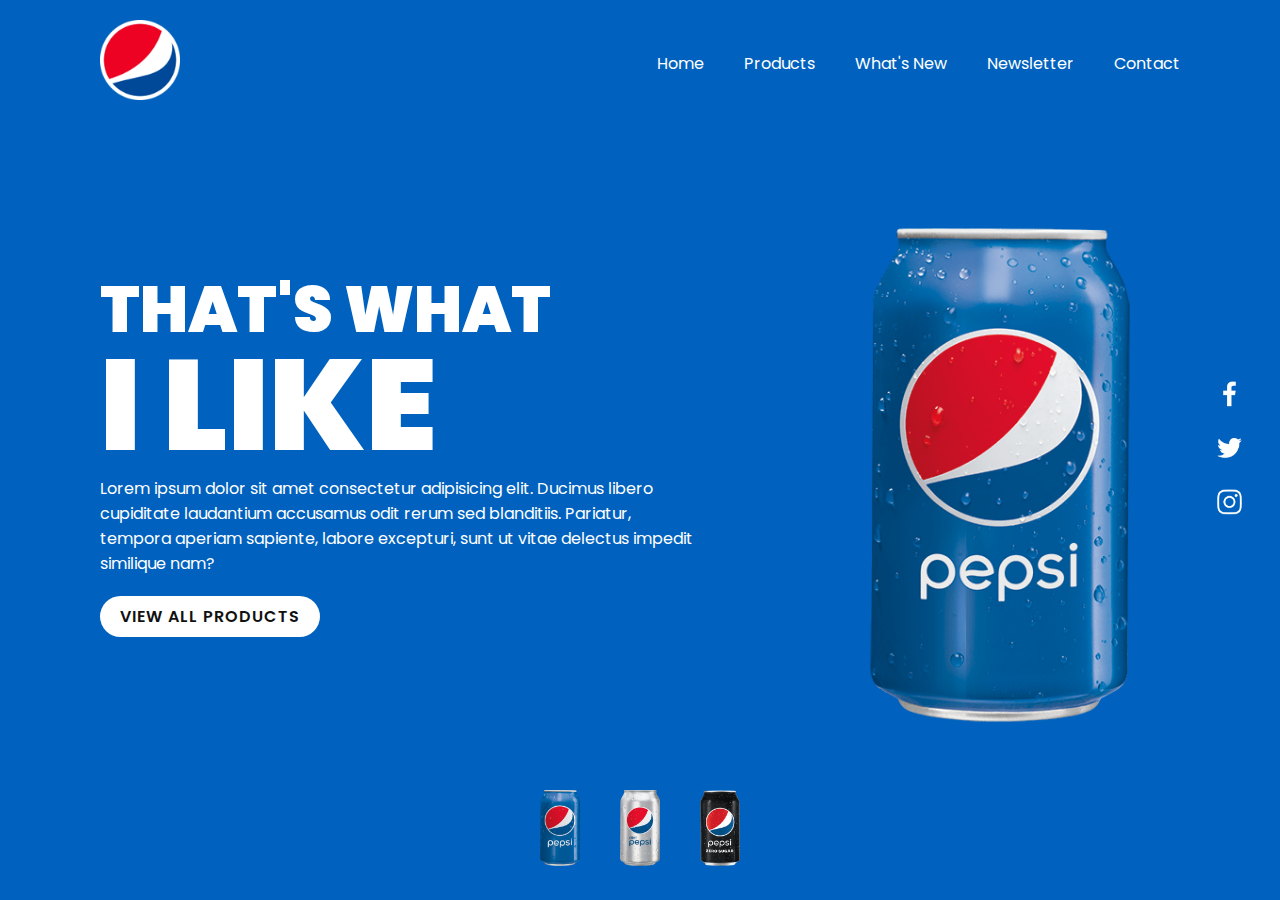
<file: part1/index.html>
<!DOCTYPE html>
<html lang="en">
<head>
    <meta charset="UTF-8">
    <meta http-equiv="X-UA-Compatible" content="IE=edge">
    <meta name="viewport" content="width=device-width, initial-scale=1.0">
    <link rel="stylesheet" href="main.css">
    <title>Document</title>
</head>
<body>
    <section class="sec">
        <header>
            <a href="#"><img src="images/logo.png" class="logo"></a>
            <ul>
                <li><a href="#">Home</a></li>
                <li><a href="#">Products</a></li>
                <li><a href="#">What's New</a></li>
                <li><a href="#">Newsletter</a></li>
                <li><a href="#">Contact</a></li>
            </ul>
        </header>
        <div class="content">
            <div class="textBox">
                <h2>That's What<br><span>I like</span></h2>
                <p>Lorem ipsum dolor sit amet consectetur adipisicing elit. Ducimus libero cupiditate laudantium accusamus odit rerum sed blanditiis. Pariatur, tempora aperiam sapiente, labore excepturi, sunt ut vitae delectus impedit similique nam?</p>
                <a href="#">View All Products</a>
            </div>
            <div class="imgBox">
                <img src="images/pepsi001.png" class="pepsi">
            </div>
        </div>
        <ul class="thumb">
            <li><img src="images/pepsi001.png" onclick="imgSlider('images/pepsi001.png')"></li>
            <li><img src="images/pepsi002.png" onclick="imgSlider('images/pepsi002.png')"></li>
            <li><img src="images/pepsi003.png" onclick="imgSlider('images/pepsi003.png')"></li>
        </ul>
        <ul class="sci">
            <li><a href="#"><img src="images/facebook.png"></a></li>
            <li><a href="#"><img src="images/twitter.png"></a></li>
            <li><a href="#"><img src="images/instagram.png"></a></li>
        </ul>
    </section>
    <script type="text/javascript">
        function imgSlider(anything){
            document.querySelector('.pepsi').src = anything;
        }
    </script>
</body>
</html>
</file>
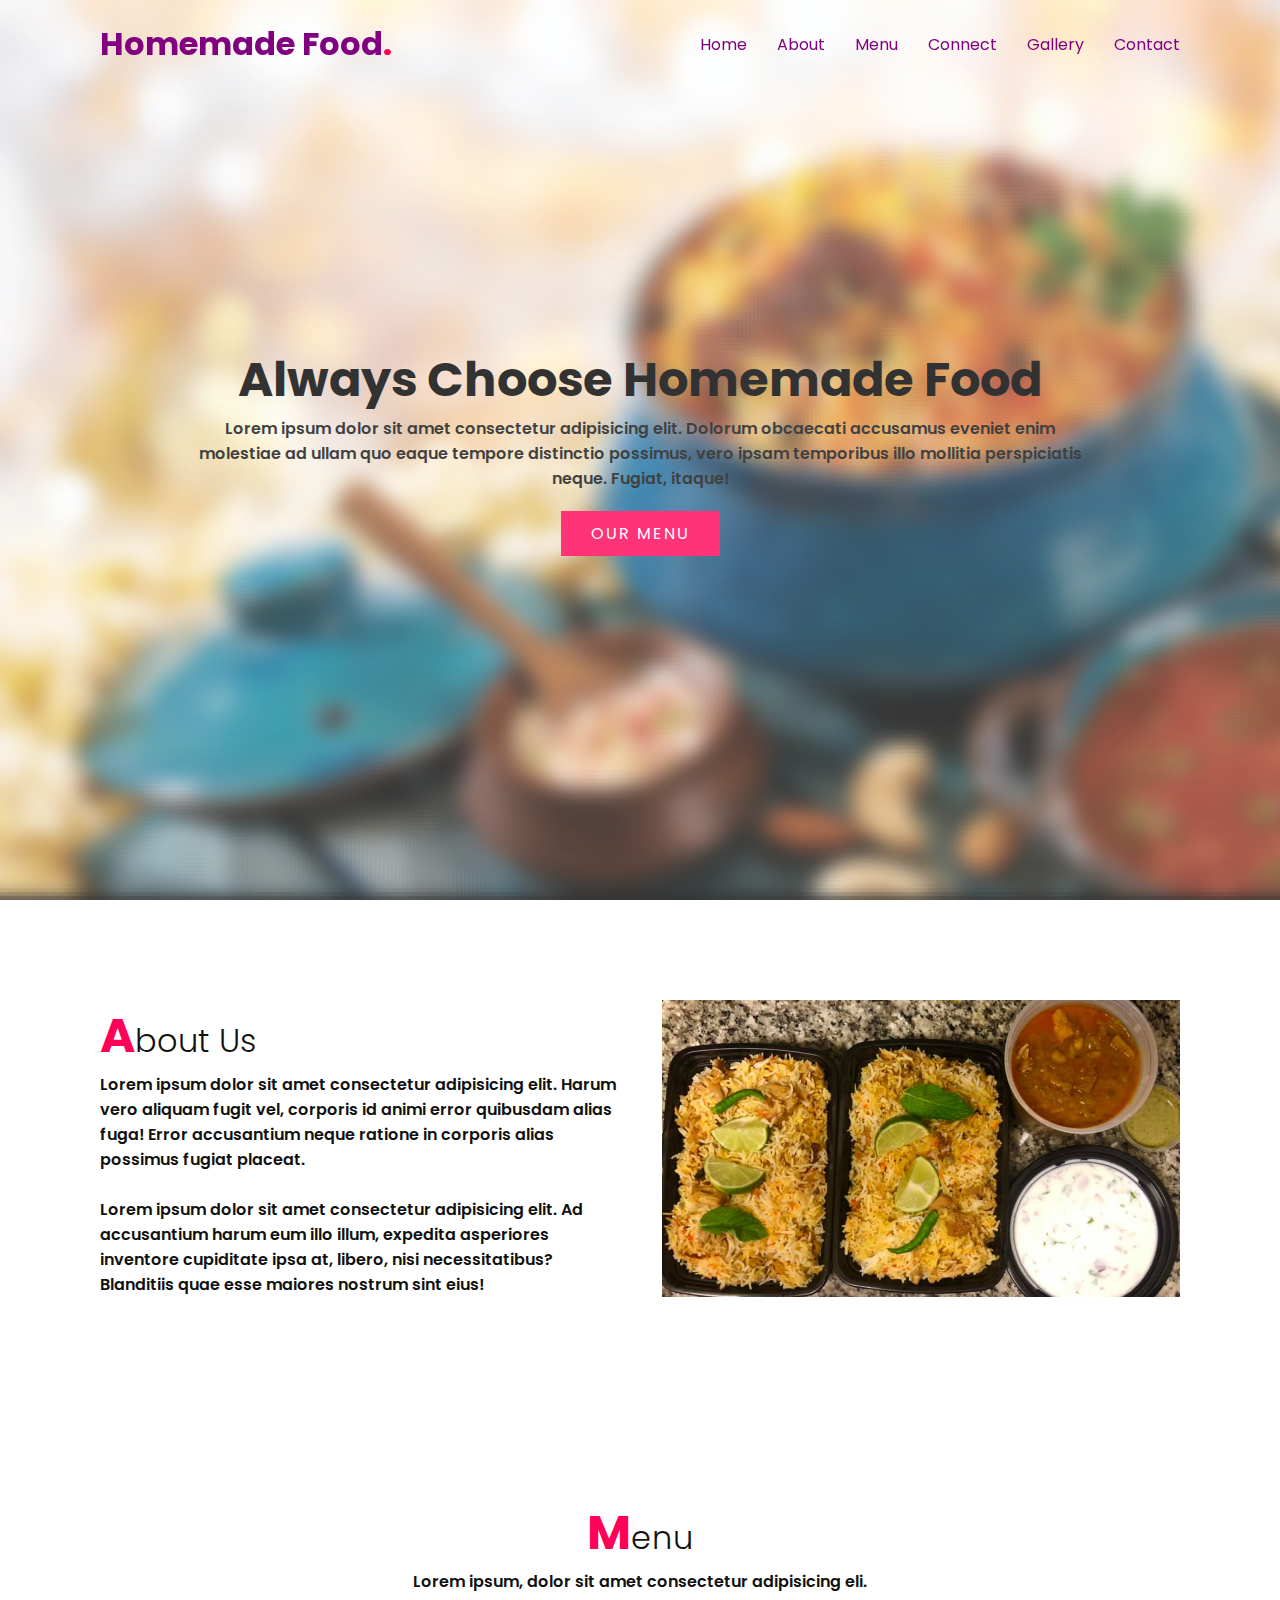
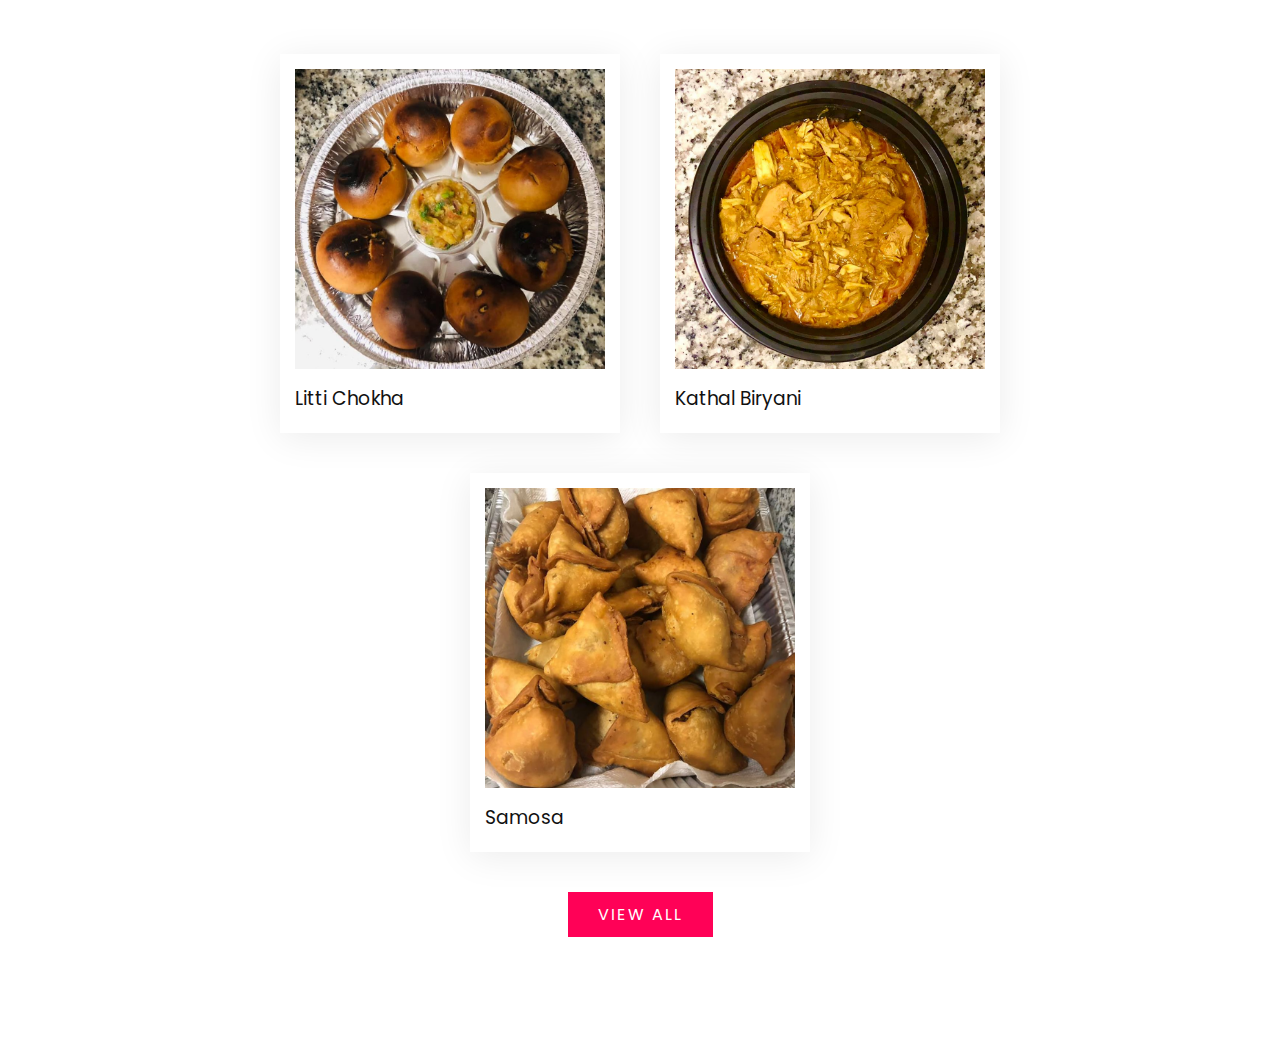
<file: part2/index.html>
<!DOCTYPE html>
<html lang="en">
<head>
    <meta charset="UTF-8">
    <meta http-equiv="X-UA-Compatible" content="IE=edge">
    <meta name="viewport" content="width=device-width, initial-scale=1.0">
    <link rel="stylesheet" href="main.css">
    <title>Document</title>
</head>
<body>
    <header>
        <a href="#" class="logo">Homemade Food<span>.</span></a>
        <ul class="nav">
            <li><a href="#banner">Home</a></li>
            <li><a href="#about">About</a></li>
            <li><a href="#menu">Menu</a></li>
            <li><a href="connect.html">Connect</a></li>
            <li><a href="#gallery">Gallery</a></li>
            <li><a href="#contact">Contact</a></li>
        </ul>
    </header>

    <section class="banner" id="banner">
        <div class="content">
            <h2>Always Choose Homemade Food</h2>
            <p>Lorem ipsum dolor sit amet consectetur adipisicing elit. Dolorum obcaecati accusamus eveniet enim molestiae ad ullam quo eaque tempore distinctio possimus, vero ipsam temporibus illo mollitia perspiciatis neque. Fugiat, itaque!</p>
            <a href="#" class="btn">Our Menu</a>
        </div>
    </section>

    <section class="about" id="about">
        <div class="row">
            <div class="col50">
                <h2 class="titleText"><span>A</span>bout Us</h2>
                <p>Lorem ipsum dolor sit amet consectetur adipisicing elit. Harum vero aliquam fugit vel, corporis id animi error quibusdam alias fuga! Error accusantium neque ratione in corporis alias possimus fugiat placeat.<br><br>Lorem ipsum dolor sit amet consectetur adipisicing elit. Ad accusantium harum eum illo illum, expedita asperiores inventore cupiditate ipsa at, libero, nisi necessitatibus? Blanditiis quae esse maiores nostrum sint eius!</p>
            </div>
            <div class="col50">
                <div class="imgBx">
                    <img src="images/bir.jpg">
                </div>
            </div>
        </div>
    </section>

    <section class="menu" id="menu">
        <div class="title">
            <h2 class="titleText"><span>M</span>enu</h2>
            <p>Lorem ipsum, dolor sit amet consectetur adipisicing eli.
            </p>
        </div>
        <div class="content">
            <div class="box">
                <div class="imgBx">
                    <img src="images/kathal.jpg" class="img_box">
                </div>
                <div class="text">
                    <h3>Kathal Biryani</h3>
                </div>
            </div>
            <div class="box">
                <div class="imgBx">
                    <img src="images/litti.jpg" class="img_box">
                </div>
                <div class="text">
                    <h3>Litti Chokha</h3>
                </div>
            </div>
            <div class="box">
                <div class="imgBx">
                    <img src="images/samosa.jpg" class="img_box">
                </div>
                <div class="text">
                    <h3>Samosa</h3>
                </div>
            </div>
        </div>
        <div class="title">
            <a href="#" class="btn">View All</a>
        </div>
    </section>

    <script type="text/javascript">
        window.addEventListener('scroll', function(){
            const header = document.querySelector('header');
            header.classList.toggle("sticky", window.scrollY > 0);
        });
    </script>
</body>
</html>
</file>
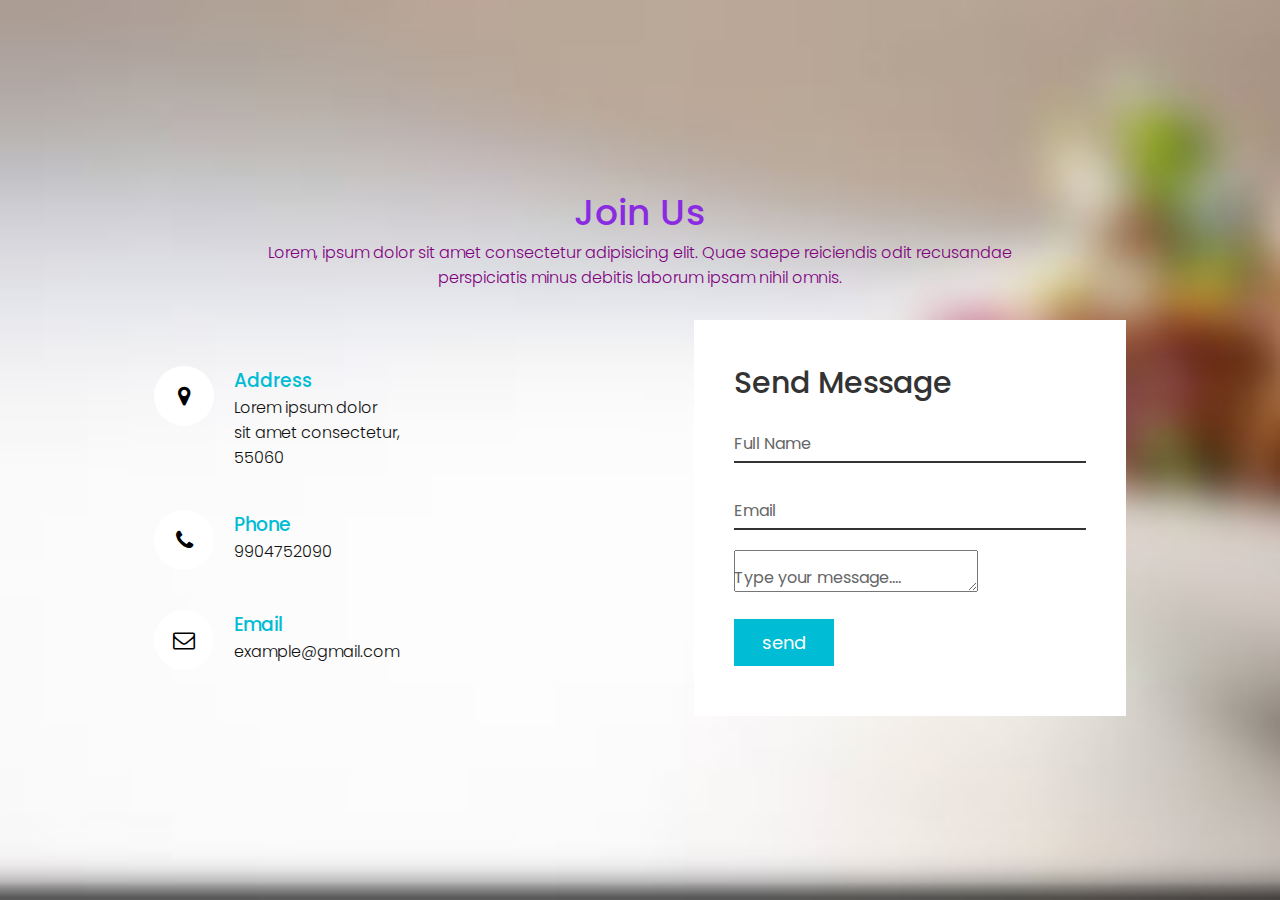
<file: part2/connect.html>
<!DOCTYPE html>
<html lang="en">
<head>
    <meta charset="UTF-8">
    <meta http-equiv="X-UA-Compatible" content="IE=edge">
    <meta name="viewport" content="width=device-width, initial-scale=1.0">
    <link rel="stylesheet" href="connect.css">
    <title>Document</title>
    <link rel="stylesheet" href="https://stackpath.bootstrapcdn.com/font-awesome/4.7.0/css/font-awesome.min.css" integrity="sha384-wvfXpqpZZVQGK6TAh5PVlGOfQNHSoD2xbE+QkPxCAFlNEevoEH3Sl0sibVcOQVnN" crossorigin="anonymous">
</head>
<body>
    <section class="connect">
        <div class="content">
            <h2>Join Us</h2>
            <p>Lorem, ipsum dolor sit amet consectetur adipisicing elit. Quae saepe reiciendis odit recusandae perspiciatis minus debitis laborum ipsam nihil omnis.</p>
        </div>
        <div class="container">
            <div class="contactInfo">
                <div class="box">
                    <div class="icon"><i class="fa fa-map-marker" aria-hidden="true"></i></div>
                    <div class="text">
                        <h3>Address</h3>
                        <p>Lorem ipsum dolor<br>sit amet consectetur,<br>55060</p>
                    </div>
                </div>
                <div class="box">
                    <div class="icon"><i class="fa fa-phone" aria-hidden="true"></i></div>
                    <div class="text">
                        <h3>Phone</h3>
                        <p>9904752090</p>
                    </div>
                </div>
                <div class="box">
                    <div class="icon"><i class="fa fa-envelope-o" aria-hidden="true"></i></div>
                    <div class="text">
                        <h3>Email</h3>
                        <p>example@gmail.com</p>
                    </div>
                </div>
            </div>
            <div class="contactForm">
                <form>
                    <h2>Send Message</h2>
                    <div class="inputBox">
                        <input type="text" name="" required="required">
                            <span>Full Name</span>
                    </div>
                    <div class="inputBox">
                        <input type="text" name="" required="required">
                            <span>Email</span>
                    </div>
                    <div class="inputBox">
                        <textarea required="required"></textarea>
                            <span>Type your message....</span>
                    </div>
                    <div class="inputBox">
                        <input type="submit" value="send">
                    </div>
                </form>
            </div>
        </div>
    </section>
</body>
</html>
</file>
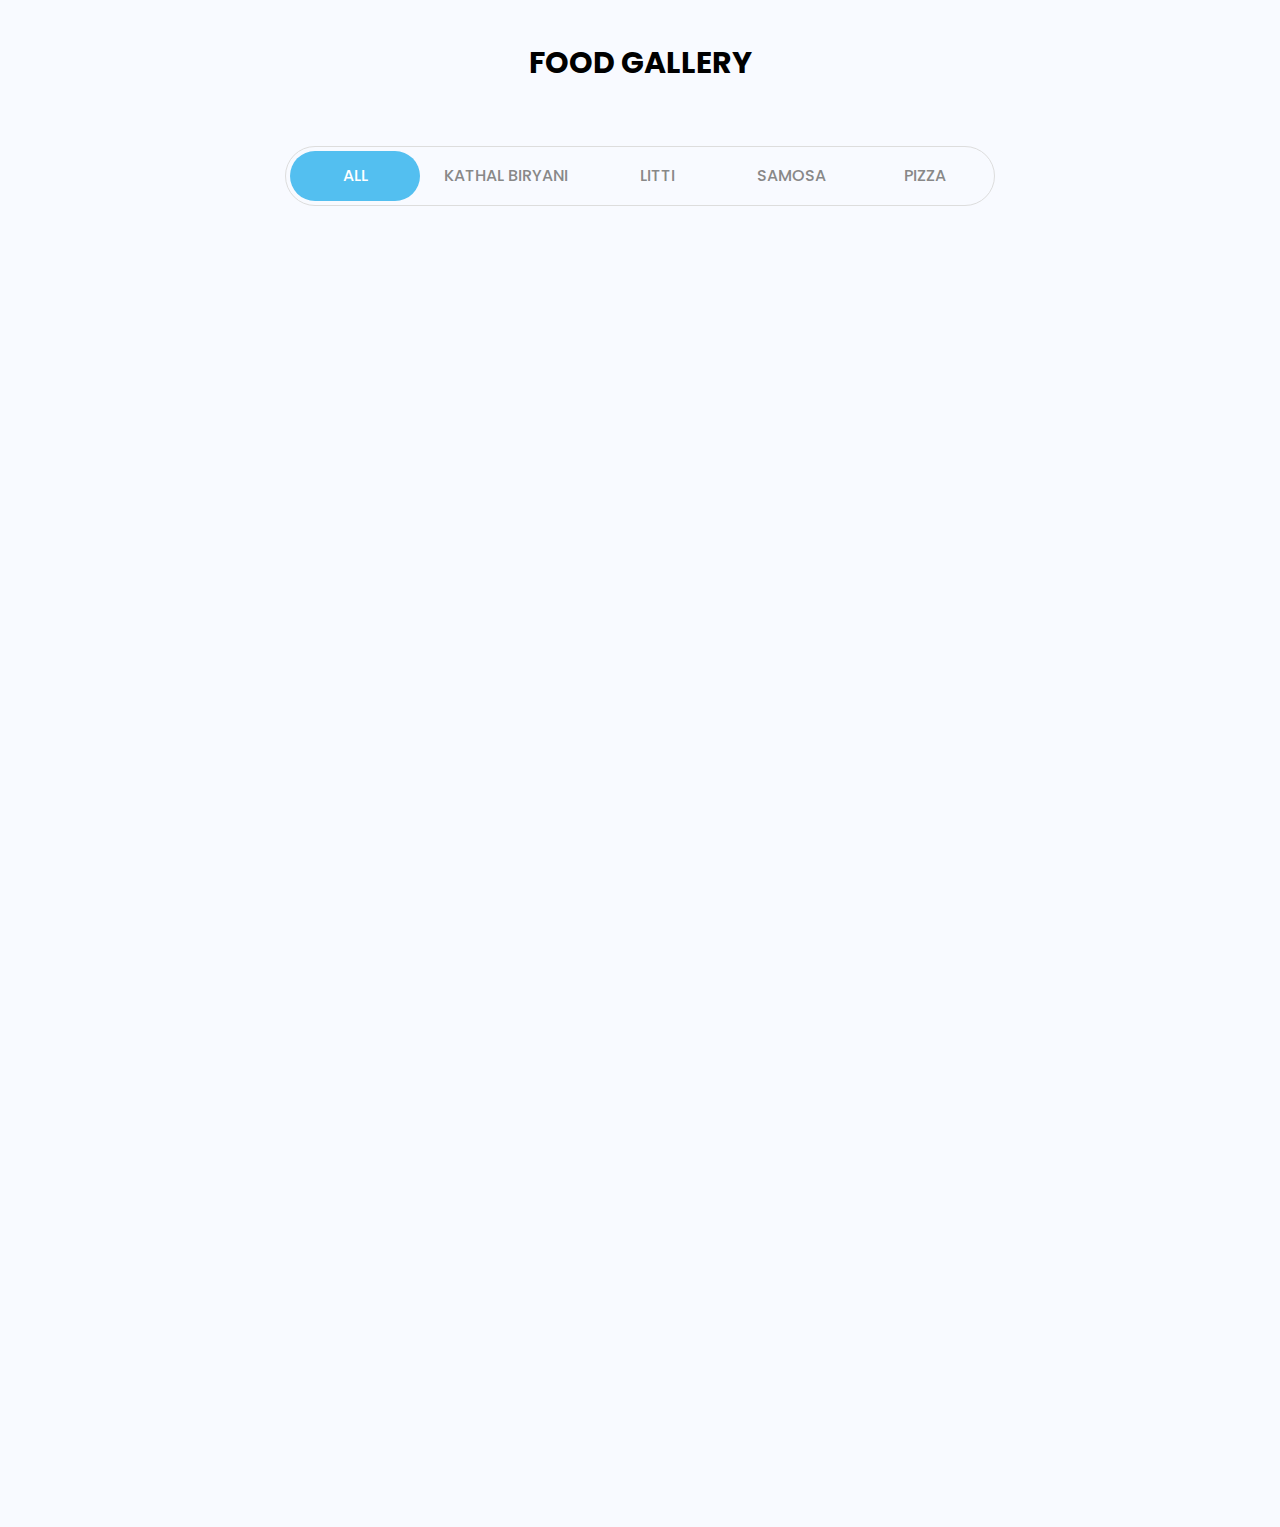
<file: part2/gallery.html>
<!DOCTYPE html>
<html lang="en">
<head>
    <meta charset="UTF-8">
    <meta http-equiv="X-UA-Compatible" content="IE=edge">
    <meta name="viewport" content="width=device-width, initial-scale=1.0">
    <link rel="stylesheet" href="gallery.css">
    <link href="https://cdn.jsdelivr.net/npm/bootstrap@5.0.0-beta3/dist/css/bootstrap.min.css">
    <title>Document</title>
</head>
<body>
    <section class="section-spacing bottom-none inverse-bg">
        <div class="container">
            <div class="row">
                <div class="col-md-12">
                    <div class="section-title text-center">
                        <h2><span>Food Gallery</span></h2>
                    </div>
                </div>
            </div>
            <div class="row">
                <div class="col-md-12 text-center">
                    <ul id="filter-list">
                        <li class="filter active" data-filter="all">All</li>
                        <li class="filter" data-filter="1">Kathal Biryani</li>
                        <li class="filter" data-filter="2">Litti</li>
                        <li class="filter" data-filter="3">Samosa</li>
                        <li class="filter" data-filter="4">pizza</li>
                    </ul>
                </div>
            </div>
        
        </div>

        <div class="gallery-outer">
            <ul class="gallery-items" style="padding: 0px; position: relative; height: 1261px;">
                <li class="filter-item" data-category="1" style="opacity: 1; transform: scale(1) translate3d(0px,0px,0px); backface-visibility: hidden; perspective: 1000px; transform-style: preserve-3d; position: absolute; transition: all 0.5s ease-in-out 0ms; pointer-events: auto;">
                    
                </li>
            </ul>
        </div>
    </section>

</body>
</html>
</file>
<file: part1/main.css>
@import url('https://fonts.googleapis.com/css?family=Poppins:200,300,400,500,600,700,800,900&display=swap');



*{
    margin: 0;
    padding: 0;
    box-sizing: border-box;
    font-family: 'Poppins', sans-serif;
}

section{
    position: relative;
    width: 100%;
    min-height: 100vh;
    padding: 100px;
    display: flex;
    justify-content: space-between;
    align-items: center;
    background: #0062be;
    transition: 0.5s;
}

header{
    position: absolute;
    top: 0;
    left: 0;
    width: 100%;
    padding: 20px 100px;
    display: flex;
    justify-content: space-between;
    align-items: center;
}

header .logo{
    position: relative;
    max-width: 80px;
}

header ul{
    position: relative;
    display: flex;
}

header ul li{
    list-style: none;
}

header ul li a{
    display: inline-block;
    color: #fff;
    font-weight: 400;
    margin-left: 40px ;
    text-decoration: none;
}

.content{
    position: relative;
    width: 100%;
    display: flex;
    justify-content: space-between;
    align-items: center;
}

.content .textBox{
    position: relative;
    max-width: 600px;
}

.content .textBox h2{
    color: #fff;
    font-size: 4em;
    line-height: 1.5em;
    font-weight: 900;
    text-transform: uppercase;
}

.content .textBox h2 span{
    font-size: 2em;
}

.content .textBox p{
    color:#fff;
}

.content .textBox a{
    display: inline-block;
    margin-top: 20px;
    padding: 8px 20px;
    background: #fff;
    color: #111;
    border-radius: 40px;
    font-weight: 600;
    letter-spacing: 1px;
    text-decoration: none;
    text-transform: uppercase;
}

.content .imgBox{
    width: 600px;
    display: flex;
    padding-right: 50px;
    margin-top: 50px;
    justify-content: flex-end;
}

.content .imgBox img{
    max-width: 260px;
}

.thumb{
    position: absolute;
    left: 50%;
    bottom: 3%;
    transform: translate(-50%);
    display: flex;
}

.thumb li{
    list-style: none;
    display: inline-block;
    margin: 0 20px;
    cursor: pointer;
    transition: 0.5s;

}

.thumb li:hover{
    transform: translateY(-15px);
}

.thumb li img{
    max-width: 40px;
}

.sci{
    position: absolute;
    top: 50%;
    right: 30px;
    transform: translateY(-50%);
    display: flex;
    justify-content: center;
    align-items: center;
    flex-direction: column;
}

.sci li{
    list-style: none;
}

.sci li a{
    display: inline-block;
    filter: invert(1);
    margin: 5px 0;
    transform: scale(0.6);
}
</file>
<file: part2/main.css>
@import url('https://fonts.googleapis.com/css?family=Poppins:200,300,400,500,600,700,800,900&display=swap');

*{
    margin: 0;
    padding: 0;
    box-sizing: border-box;
    font-family: 'Poppins',sans-serif;
    scroll-behavior: smooth;
}

p{
    font-weight: 600;
    color: #111;
}

.banner{
    position: relative;
    width: 100%;
    min-height: 100vh;
    display: flex;
    justify-content: center;
    align-items: center;
    background: url(images/blur-photo.com_1618142837.jpg);
    opacity: 0.8;
    background-size: cover;
}

.banner .content{
    max-width: 900px;
    text-align: center;
}

.banner .content h2{
    font-size: 3em;
}

.banner .content p{
    font-size: 1em;
    font-weight: 600;
}

.btn{
    font-size: 1em;
    color: #fff;
    background: #ff0157;
    display: inline-block;
    padding: 10px 30px;
    margin-top: 20px;
    text-transform: uppercase;
    text-decoration: none;
    letter-spacing: 2px;
    transition: 0.5s;
}

.btn:hover{
    letter-spacing: 6px;
}

header{
    position: fixed;
    top: 0;
    left: 0;
    width: 100%;
    padding: 20px 100px;
    z-index: 10000;
    display: flex;
    justify-content: space-between;
    align-items: center;
    transition: 0.5s;
}

header.sticky{
    background: #fff;
    padding: 20px 100px;
    box-shadow: 0 5px 20px rgba(0,0,0, 0.5);
}

header .logo{
    color: purple;
    font-weight: 700;
    font-size: 2em;
    text-decoration: none;
}

header.sticky .logo{
    color: #111;
}

header .logo span{
    color: #ff0157;
}

header .nav{
    position: relative;
    display: flex;
}

header .nav li{
    list-style: none;
    margin-left: 30px;
    
}

header .nav li a{
    text-decoration: none;
    color: purple;
    font-weight: 400;
}

header.sticky .nav li a{
    color: #111;
}

header .nav li a:hover{
    color: #ff0157;
}

section{
    padding: 100px;
}

.row{
    position: relative;
    width: 100%;
    display: flex;
    justify-content: space-between;
}

.row .col50{
    position: relative;
    width: 48%;
}

.titleText{
    color: #111;
    font-size: 2em;
    font-weight: 300;
}

.titleText span{
    color: #ff0157;
    font-size: 1.5em;
    font-weight: 700;
}

.row .col50 .imgBx{
    position: relative;
    width: 100%;
    /* min-height: 300px; */
    height: 100%;
}

.row .col50 .imgBx img{
    position: absolute;
    top: 0;
    left: 0;
    width: 100%;
    height: 100%;
    object-fit: cover;
}

.title{
    width: 100%;
    display: flex;
    justify-content: center;
    align-items: center;
    flex-direction: column;
}

.menu .content{
    display: flex;
    justify-content: center;
    flex-direction: row-reverse;
    flex-wrap: wrap;
    margin-top: 40px;
}

.menu .content .box{
    width: 340px;
    margin: 20px;
    border: 15px solid #fff;
    box-shadow: 0 5px 35px rgba(0, 0, 0, 0.08);
}

.menu .content .box .imgBx{
    position: relative;
    width: 100%;
    height: 300px;
}

.menu .content .box .imgBx img{
    position: absolute;
    top: 0;
    left: 0;
    width: 100%;
    height: 100%;
    object-fit: cover;
}

.menu .content .box .text{
    padding: 15px 0 5px;
}

.menu .content .box .text h3{
    font-weight: 400;
    color: #111;
}
</file>
<file: part2/connect.css>
@import url('https://fonts.googleapis.com/css?family=Poppins:200,300,400,500,600,700,800,900&display=swap');

*{
    margin: 0;
    padding: 0;
    box-sizing: border-box;
    font-family: 'Poppins', sans-serif;
}

.connect{
    position: relative;
    min-height: 100vh;
    padding: 50px 100px;
    display: flex;
    justify-content: center;
    align-items: center;
    flex-direction: column;
    background: url(images/test1.jpg);
    background-size: cover;
}

.connect .content{
    max-width: 800px;
    text-align: center;
}

.connect .content h2{
    font-size: 36px;
    font-weight: 500;
    color: blueviolet;
}

.connect .content p{
    font-weight: 300;
    color: purple;
}

.container{
    display: flex;
    width: 100%;
    justify-content: center;
    align-items: center;
    margin-top: 30px;
}

.container .contactInfo{
    width: 50%;
    display: flex;
    flex-direction: column;
}

.container .contactInfo .box{
    position: relative;
    padding: 20px 0;
    display: flex;
}

.container .contactInfo .box .icon{
    min-width: 60px;
    height: 60px;
    background: #fff;
    display: flex;
    justify-content: center;
    align-items: center;
    border-radius: 50%;
    font-size: 22px;
}

.container .contactInfo .box .text{
    display: flex;
    margin-left: 20px;
    font-size: 16px;
    color: #111;
    flex-direction: column;
    font-weight: 300;
}

.container .contactInfo .box .text h3{
    font-weight: 500;
    color: #00bcd4;
}

.contactForm{
    width: 40%;
    padding: 40px;
    background: #fff;
}

.contactForm h2{
    font-size: 30px;
    color: #333;
    font-weight: 500;
}

.contactForm .inputBox{
    position: relative;
    width: 100%;
    margin-top: 10px;
}

.contactForm .inputBox input{
    width: 100%;
    padding: 5px 0;
    font-size: 16px;
    margin: 10px 0;
    border: none;
    border-bottom: 2px solid #333;
    outline: none;
    resize: none;
}

.contactForm .inputBox span{
    position: absolute;
    left: 0;
    padding: 5px 0;
    font-size: 16px;
    margin: 10px 0;
    pointer-events: none;
    transition: 0.5s;
    color: #666;
}

.contactForm .inputBox input:focus ~ span,
.contactForm .inputBox input:valid ~ span{
    color: #e91e63;
    font-size: 12px;
    transform: translateY(-20px);
}

.contactForm .inputBox textarea:focus ~ span,
.contactForm .inputBox textarea:valid ~ span{
    color: #e91e63;
    font-size: 12px;
    transform: translateY(-20px);
}

.contactForm .inputBox input[type="submit"]{
    width: 100px;
    background: #00bcd4;
    color: #fff;
    border: none;
    cursor: pointer;
    padding: 10px;
    font-size: 18px;
}

@media (max-width: 991px) {
    .connect{
        padding: 50px;
    }

    .container{
        flex-direction: column;
    }

    .container .contactInfo{
        margin-bottom: 40px;
    }
}
</file>
<file: part2/gallery.css>
@import url('https://fonts.googleapis.com/css?family=Poppins:200,300,400,500,600,700,800,900&display=swap');

*{
    margin: 0;
    padding: 0;
    box-sizing: border-box;
    font-family: 'Poppins', sans-serif;
}

body{
    background: #f8faff;
    font-size: 16px;
    position: relative;
    overflow-x: hidden;
    text-align: center;
}

h2{
    font-weight: 700;
    font-size: 30px;
    margin: 0 0 20px;
    text-transform: uppercase;
}

.text-center{
    padding: 40px 0px 0px 0px;
}

ul{
    margin: 0;
    list-style-type: none;
}

#filter-list{
    display: inline-block;
    border: 1px solid #dddddd;
    border-radius: 30px;
    padding: 4px;
    margin: 0 0 60px;
}

#filter-list li{
    display: inline-block;
    font-size: 16px;
    color: #888888;
    text-transform: uppercase;
    line-height: 50px;
    text-align: center;
    border-radius: 25px;
    font-weight: 500;
    padding: 0 20px;
    min-width: 130px;
    cursor: pointer;
    -webkit-transition: all 0.3s ease-in-out;
    -ms-transition: all 0.3s ease-in-out;
    -moz-transition: all 0.3s ease-in-out;
    transition: all 0.3s ease-in-out;
}

#filter-list li.active,
#filter-list li:hover{
    background-color: #53bff0;
    color: #fff;
}
</file>
